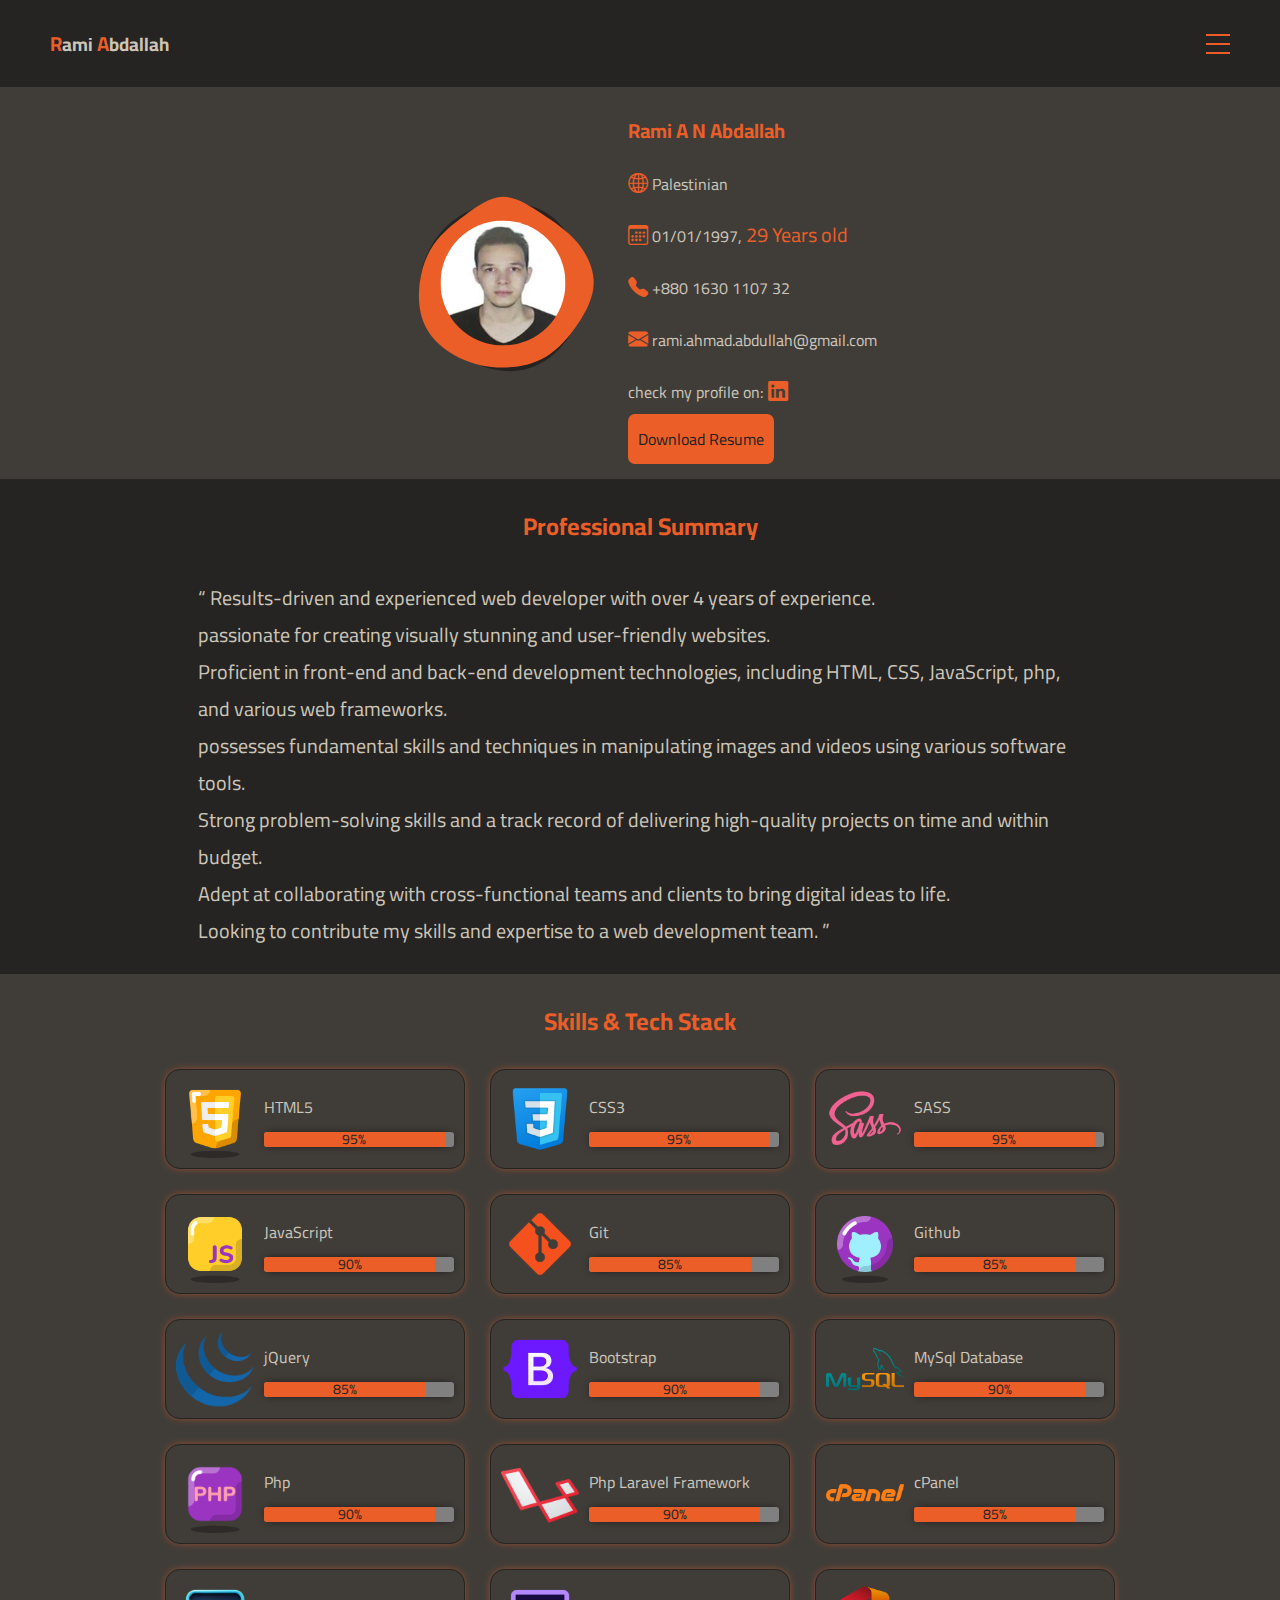
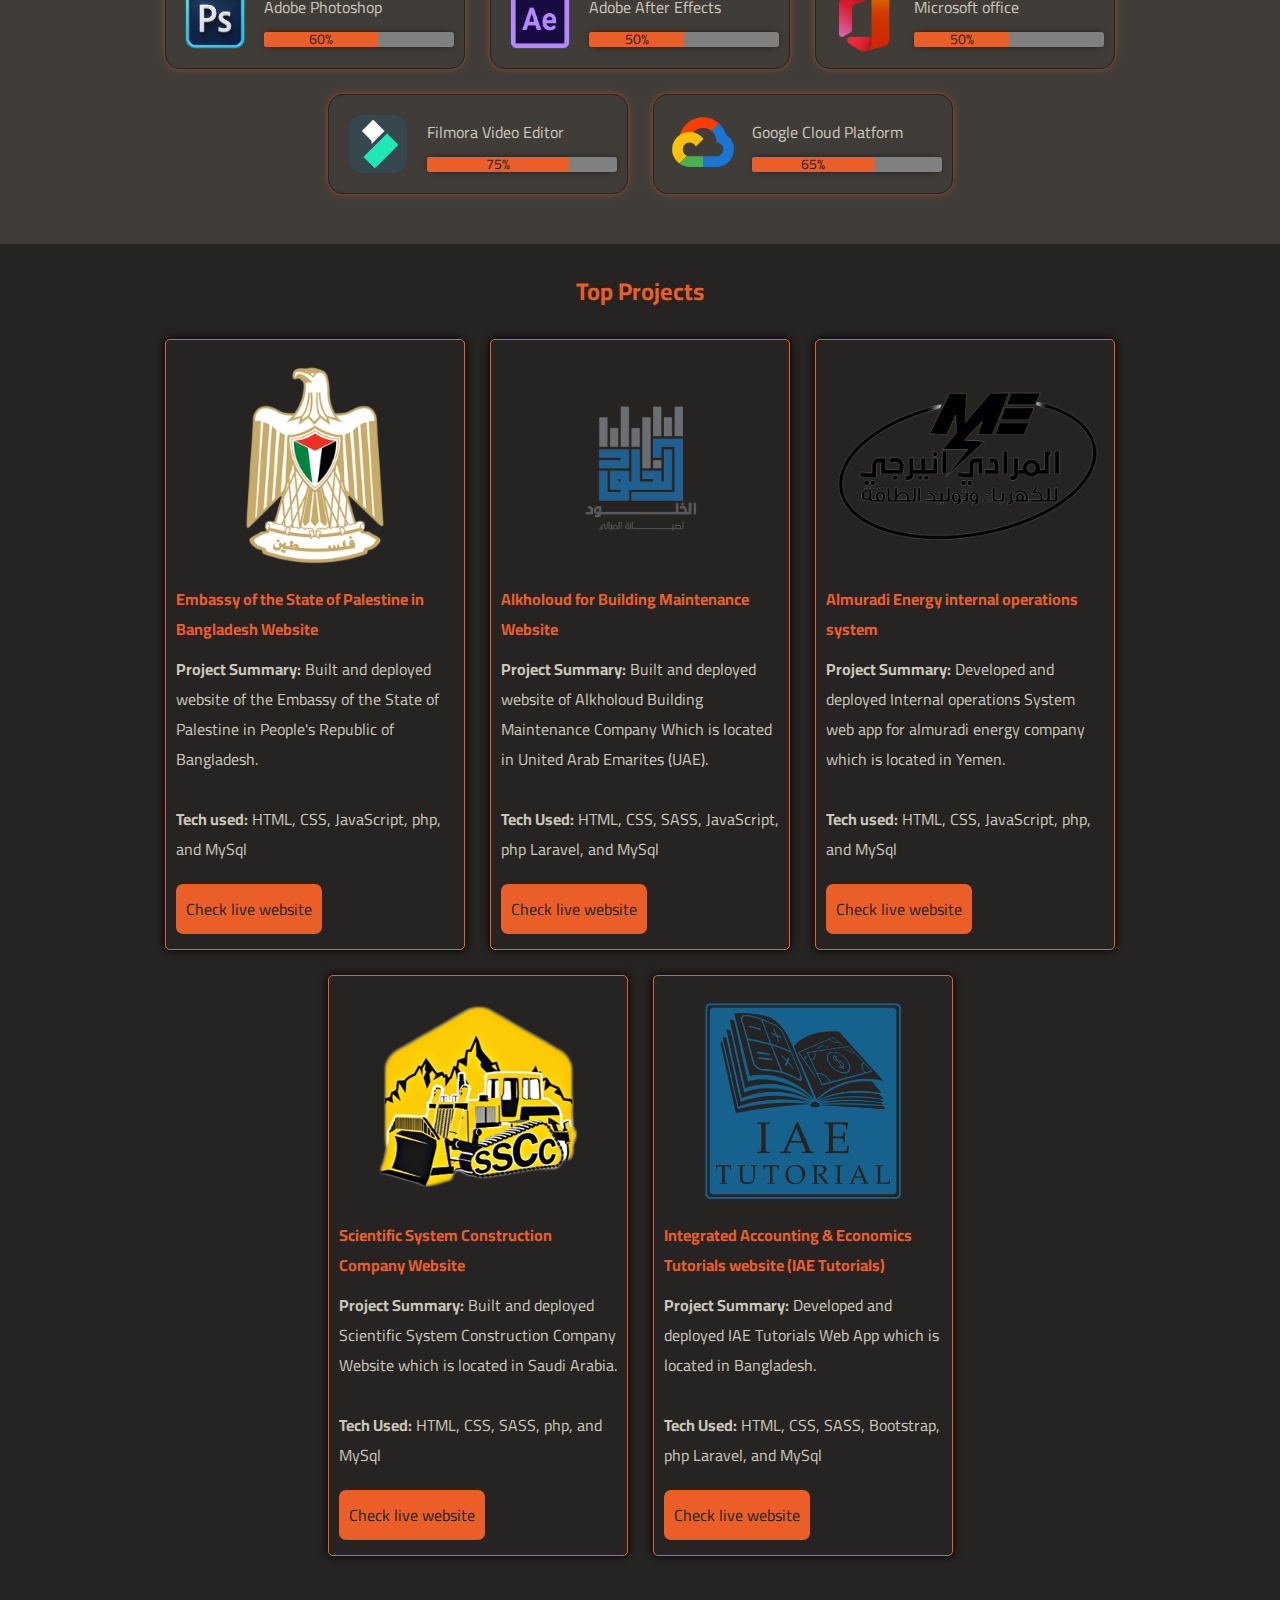
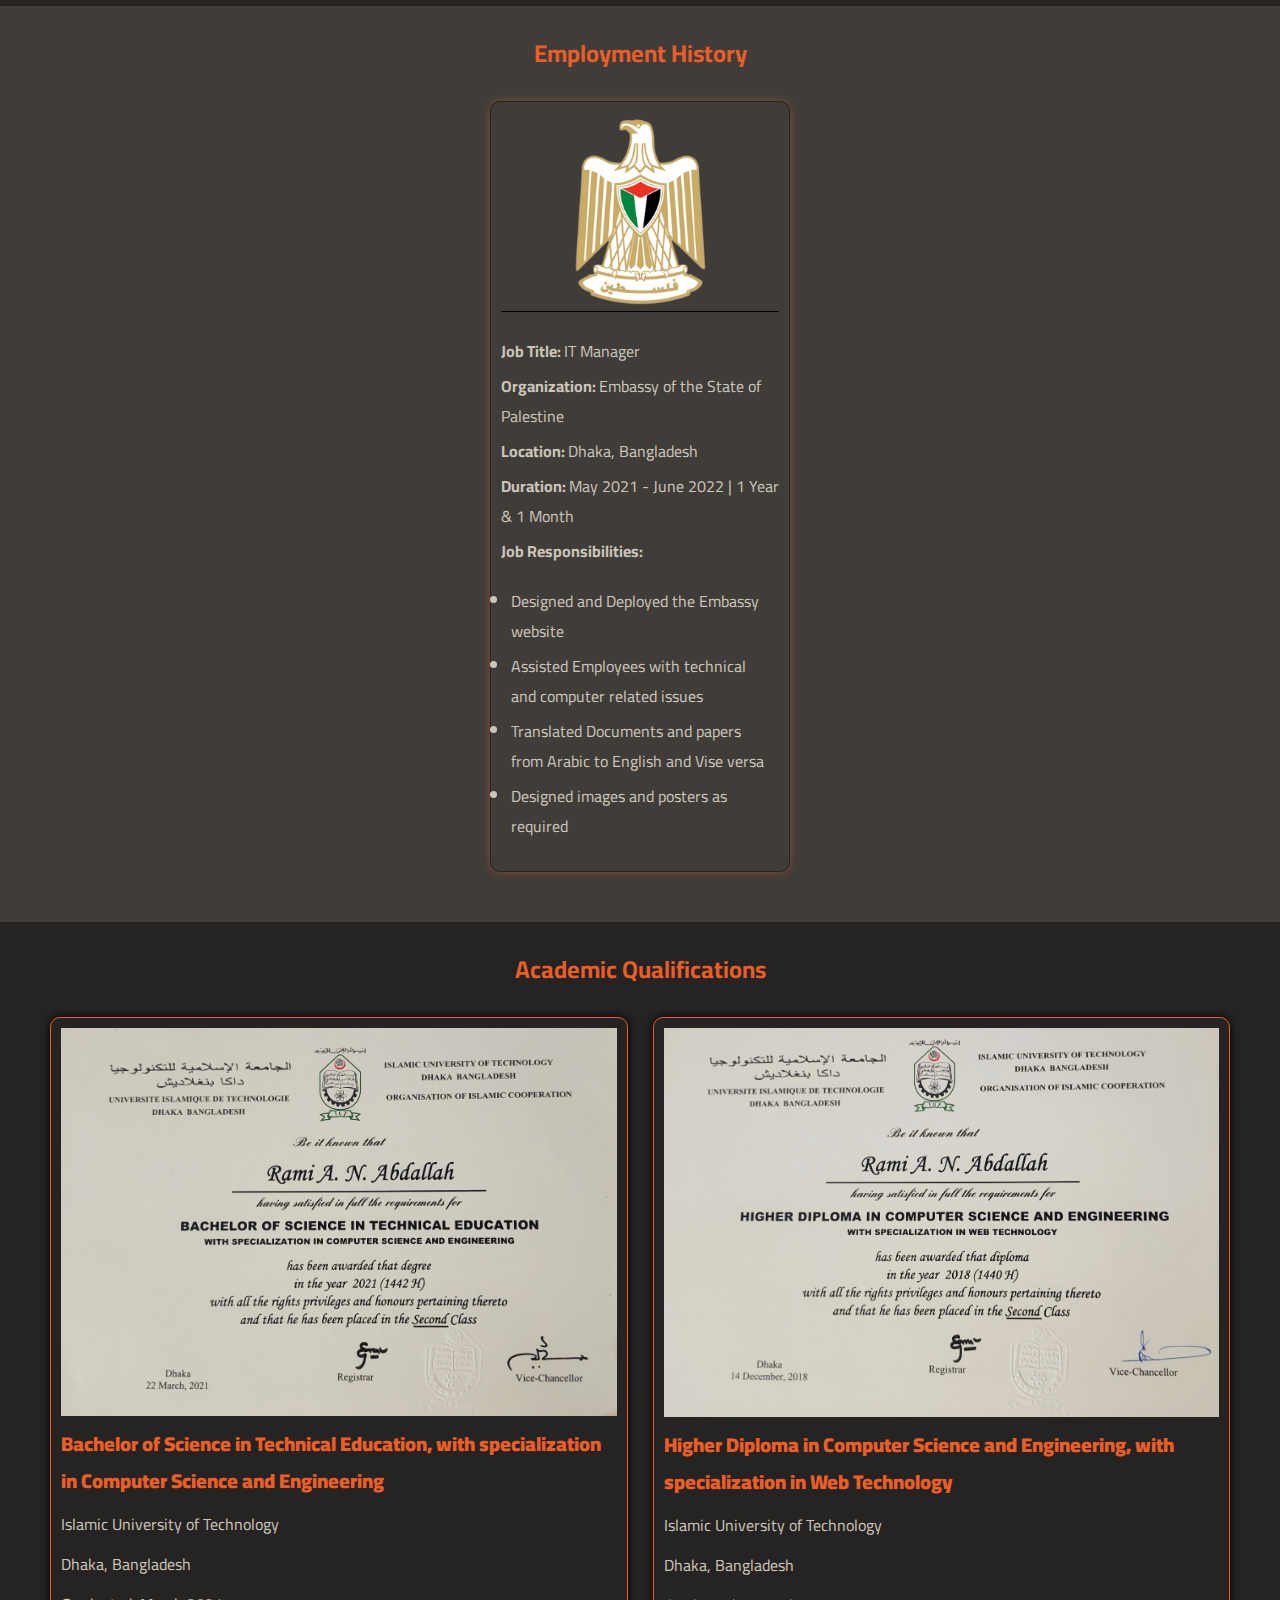
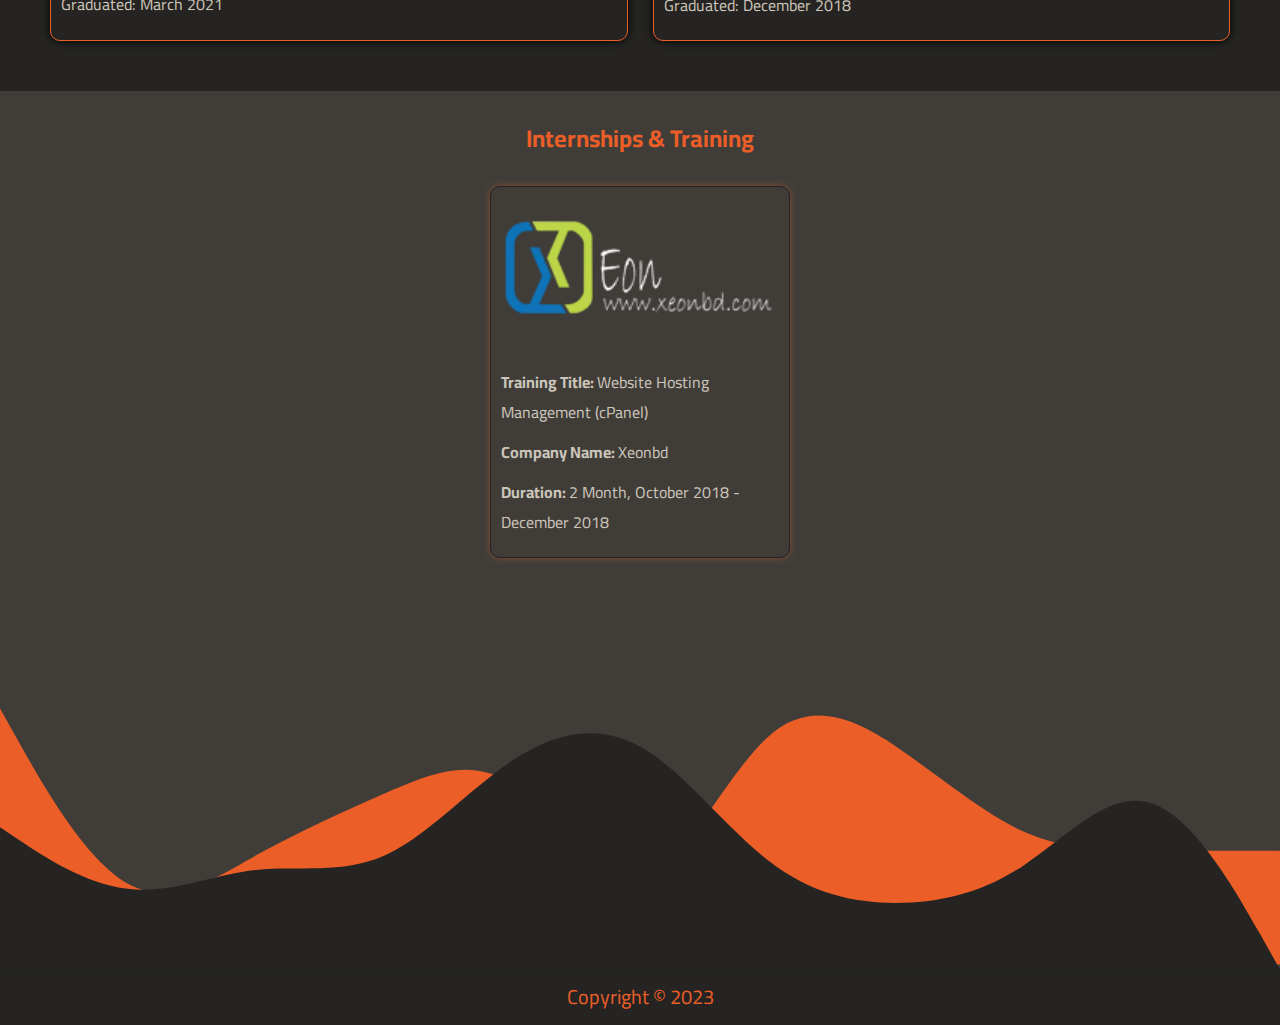
<file: index.html>
<!DOCTYPE html>
<html lang="en" dir="ltr">
  <head>
    <meta charset="UTF-8" />
    <meta name="viewport" content="width=device-width, initial-scale=1.0" />
    <title>Rami Abdallah</title>
    <link rel="stylesheet" href="./css/style.css" />

    <link rel="preconnect" href="https://fonts.googleapis.com" />
    <link rel="preconnect" href="https://fonts.gstatic.com" crossorigin />
    <link
      href="https://fonts.googleapis.com/css2?family=Cairo&display=swap"
      rel="stylesheet" />

    <!-- BOOTSTRAP ICONS -->
    <link
      rel="stylesheet"
      href="https://cdn.jsdelivr.net/npm/bootstrap-icons@1.10.5/font/bootstrap-icons.css" />
  </head>
  <body>
    <header>
      <h3>
        <span class="accent-text">R</span>ami
        <span class="accent-text">A</span>bdallah
      </h3>
      <div class="burger" id="burger">
        <div class="burger-line"></div>
        <div class="burger-line"></div>
        <div class="burger-line"></div>
      </div>

      <nav id="nav">
        <a class="nav-link" href="./index.html">Home</a>
        <a class="nav-link" href="#summary">Professional Summary</a>
        <a class="nav-link" href="#skills">Skills</a>
        <a class="nav-link" href="#projects">Projects</a>
        <a class="nav-link" href="#emp">Employment History</a>
        <a class="nav-link" href="#education">Academic Qualifications</a>
        <a class="nav-link" href="#training">Internships & Training</a>
        <a href="./ar.html" class="nav-link">العربية</a>
      </nav>
    </header>

    <main>
      <section class="profile">
        <div class="profile-avatar">
          <svg viewBox="0 0 200 200" xmlns="http://www.w3.org/2000/svg">
            <path fill="#252422" style="transform: translate(50%, 50%)">
              <animate
                attributeName="d"
                dur="10000ms"
                repeatCount="indefinite"
                values="M44.6,-68.6C57.6,-61.1,67.9,-48.4,73.7,-34.1C79.6,-19.8,81,-4,80,12.4C79,28.7,75.5,45.5,66.4,59.5C57.3,73.4,42.7,84.5,26.5,88.4C10.3,92.3,-7.4,89,-22.7,82.3C-38,75.5,-50.8,65.3,-61,53.1C-71.2,40.9,-78.7,26.6,-81.1,11.5C-83.4,-3.6,-80.6,-19.5,-73.6,-33.1C-66.7,-46.8,-55.6,-58,-42.6,-65.5C-29.7,-73,-14.8,-76.8,0.5,-77.6C15.8,-78.4,31.6,-76.1,44.6,-68.6Z;

                M44.3,-71.9C55.7,-61.6,62.2,-46.5,69.4,-31.4C76.6,-16.4,84.7,-1.6,82.8,12C80.9,25.5,69.2,37.6,57.8,49C46.3,60.5,35.2,71.1,21.2,77.7C7.3,84.3,-9.5,86.9,-23.8,82.2C-38.2,77.5,-50.1,65.7,-61.4,53C-72.7,40.4,-83.4,26.9,-85.7,12.2C-88,-2.6,-82.1,-18.7,-74.4,-33.4C-66.8,-48.2,-57.5,-61.6,-44.9,-71.4C-32.2,-81.2,-16.1,-87.3,0.2,-87.5C16.4,-87.8,32.9,-82.3,44.3,-71.9Z;

                M42.6,-68.9C55.3,-58.1,65.7,-46.4,74.2,-32.5C82.7,-18.6,89.2,-2.4,88.9,14.1C88.7,30.7,81.6,47.6,70.2,60.9C58.8,74.1,43.1,83.6,26.8,86.1C10.4,88.7,-6.5,84.2,-20.8,77.2C-35.2,70.1,-47,60.5,-56.3,49.2C-65.5,37.8,-72.2,24.6,-77.1,9.3C-82,-5.9,-85.2,-23.1,-79.3,-36.3C-73.4,-49.4,-58.4,-58.5,-43.7,-68.4C-29,-78.2,-14.5,-88.8,0.2,-89.2C14.9,-89.5,29.9,-79.6,42.6,-68.9Z;
                
                M44.6,-68.6C57.6,-61.1,67.9,-48.4,73.7,-34.1C79.6,-19.8,81,-4,80,12.4C79,28.7,75.5,45.5,66.4,59.5C57.3,73.4,42.7,84.5,26.5,88.4C10.3,92.3,-7.4,89,-22.7,82.3C-38,75.5,-50.8,65.3,-61,53.1C-71.2,40.9,-78.7,26.6,-81.1,11.5C-83.4,-3.6,-80.6,-19.5,-73.6,-33.1C-66.7,-46.8,-55.6,-58,-42.6,-65.5C-29.7,-73,-14.8,-76.8,0.5,-77.6C15.8,-78.4,31.6,-76.1,44.6,-68.6Z;"></animate>
            </path>
          </svg>

          <svg viewBox="0 0 200 200" xmlns="http://www.w3.org/2000/svg">
            <path fill="#EB5E28" style="transform: translate(50%, 50%)">
              <animate
                attributeName="d"
                dur="10000ms"
                repeatCount="indefinite"
                values="M40.3,-69.9C53.6,-62.1,66.8,-54.1,76.6,-42.5C86.3,-30.8,92.5,-15.4,92.2,-0.2C91.8,15,84.8,30,76.2,43.6C67.6,57.2,57.4,69.4,44.4,75.5C31.4,81.5,15.7,81.4,-0.3,82C-16.4,82.6,-32.7,83.8,-46.7,78.3C-60.7,72.9,-72.4,60.7,-79.2,46.5C-86,32.4,-88,16.2,-85.4,1.5C-82.8,-13.2,-75.6,-26.3,-66.8,-37.1C-58.1,-48,-47.8,-56.5,-36.4,-65.5C-25,-74.5,-12.5,-84,0.5,-84.8C13.5,-85.6,26.9,-77.8,40.3,-69.9Z;

                M37.2,-67.3C48.8,-57.6,59.4,-49,69.2,-38C78.9,-26.9,87.9,-13.5,88,0.1C88.2,13.6,79.6,27.3,70.3,39.2C61.1,51.2,51.2,61.4,39.4,71C27.6,80.7,13.8,89.7,0.5,88.8C-12.7,87.9,-25.5,77,-38.7,68.2C-52,59.4,-65.7,52.6,-72.8,41.6C-79.8,30.6,-80,15.3,-79.9,0.1C-79.8,-15.2,-79.3,-30.3,-72.8,-42.3C-66.4,-54.3,-54,-63.2,-40.8,-72C-27.7,-80.8,-13.9,-89.5,-0.6,-88.6C12.8,-87.6,25.5,-76.9,37.2,-67.3Z;

                M36,-56.3C50.2,-54,68,-51.8,78.7,-42.4C89.5,-33,93.4,-16.5,91.6,-1C89.9,14.5,82.7,29,72.8,40C63,51.1,50.6,58.6,38,67.7C25.5,76.7,12.7,87.4,-0.1,87.5C-12.9,87.6,-25.8,77.3,-36.1,66.9C-46.4,56.5,-54.2,46.2,-60,35C-65.9,23.8,-69.8,11.9,-70.6,-0.4C-71.4,-12.8,-69,-25.6,-63.7,-37.8C-58.4,-50,-50.3,-61.5,-39.2,-65.6C-28.1,-69.7,-14,-66.4,-1.6,-63.6C10.8,-60.8,21.7,-58.6,36,-56.3Z;

                M39.4,-66.4C52.7,-60.6,66.3,-53.3,72.2,-42C78.2,-30.7,76.5,-15.4,75.1,-0.8C73.7,13.8,72.6,27.5,67.9,41C63.3,54.5,54.9,67.6,43,73.7C31.1,79.9,15.5,79,1.8,75.9C-12,72.9,-24,67.6,-37.5,62.3C-51,57.1,-66,52,-70.9,41.6C-75.8,31.2,-70.5,15.6,-66.7,2.2C-62.9,-11.2,-60.5,-22.4,-54.9,-31.5C-49.3,-40.6,-40.4,-47.5,-30.7,-55.4C-21,-63.3,-10.5,-72.2,1.3,-74.4C13,-76.6,26.1,-72.2,39.4,-66.4Z;
              
                M40.3,-69.9C53.6,-62.1,66.8,-54.1,76.6,-42.5C86.3,-30.8,92.5,-15.4,92.2,-0.2C91.8,15,84.8,30,76.2,43.6C67.6,57.2,57.4,69.4,44.4,75.5C31.4,81.5,15.7,81.4,-0.3,82C-16.4,82.6,-32.7,83.8,-46.7,78.3C-60.7,72.9,-72.4,60.7,-79.2,46.5C-86,32.4,-88,16.2,-85.4,1.5C-82.8,-13.2,-75.6,-26.3,-66.8,-37.1C-58.1,-48,-47.8,-56.5,-36.4,-65.5C-25,-74.5,-12.5,-84,0.5,-84.8C13.5,-85.6,26.9,-77.8,40.3,-69.9Z;
              "></animate>
            </path>
          </svg>

          <img src="./img/2355851049y0t1w.jpg" alt="avatar" />
        </div>

        <div class="profile-contact">
          <div class="name">
            <h3 class="accent-text">Rami A N Abdallah</h3>
          </div>

          <div class="nationality">
            <span class="accent-text"><i class="bi bi-globe2"></i></span>
            Palestinian
          </div>

          <div class="dob">
            <span class="accent-text"><i class="bi bi-calendar3"></i></span>
            01/01/1997, <span class="accent-text" id="age"></span>
          </div>
          <div class="phone">
            <span class="accent-text"
              ><i class="bi bi-telephone-fill"></i
            ></span>
            +880 1630 1107 32
          </div>

          <div class="email">
            <span class="accent-text">
              <i class="bi bi-envelope-fill"></i>
            </span>
            rami.ahmad.abdullah@gmail.com
          </div>

          <div class="social">
            check my profile on:
            <span class="accent-text">
              <a
                href="https://www.linkedin.com/in/rami-abdallah-287700211/"
                target="_blank"
                ><i class="bi bi-linkedin"></i
              ></a>
            </span>
          </div>
          <div class="resume">
            <a href="pdf-en-cv-09-2023.pdf" data="Download Resume" download
              >Download Resume</a
            >
          </div>
        </div>
      </section>

      <section class="summary" id="summary">
        <h2 class="accent-text">Professional Summary</h2>
        <p>
          <q>
            Results-driven and experienced web developer with over 4 years of
            experience.<br />passionate for creating visually stunning and
            user-friendly websites. <br />Proficient in front-end and back-end
            development technologies, including HTML, CSS, JavaScript, php, and
            various web frameworks.<br />possesses fundamental skills and
            techniques in manipulating images and videos using various software
            tools. <br />
            Strong problem-solving skills and a track record of delivering
            high-quality projects on time and within budget. <br />Adept at
            collaborating with cross-functional teams and clients to bring
            digital ideas to life. <br />Looking to contribute my skills and
            expertise to a web development team.
          </q>
        </p>
      </section>

      <section class="skills" id="skills">
        <h2 class="accent-text">Skills & Tech Stack</h2>
        <div class="stack">
          <div class="tech">
            <img src="./img/icons8-html-256.png" alt="html" />
            <div class="info">
              <div class="techname">HTML5</div>
              <div class="progress-bar">
                <div class="progress" style="width: 95%">95%</div>
              </div>
            </div>
          </div>

          <div class="tech">
            <img src="./img/icons8-css-240.png" alt="css" />
            <div class="info">
              <div class="techname">CSS3</div>
              <div class="progress-bar">
                <div class="progress" style="width: 95%">95%</div>
              </div>
            </div>
          </div>

          <div class="tech">
            <img src="./img/icons8-sass-240.png" alt="sass" />
            <div class="info">
              <div class="techname">SASS</div>
              <div class="progress-bar">
                <div class="progress" style="width: 95%">95%</div>
              </div>
            </div>
          </div>

          <div class="tech">
            <img src="./img/icons8-javascript-256.png" alt="js" />
            <div class="info">
              <div class="techname">JavaScript</div>
              <div class="progress-bar">
                <div class="progress" style="width: 90%">90%</div>
              </div>
            </div>
          </div>

          <div class="tech">
            <img src="./img/icons8-git-480.png" alt="git" />
            <div class="info">
              <div class="techname">Git</div>
              <div class="progress-bar">
                <div class="progress" style="width: 85%">85%</div>
              </div>
            </div>
          </div>

          <div class="tech">
            <img src="./img/icons8-github-512.png" alt="github" />
            <div class="info">
              <div class="techname">Github</div>
              <div class="progress-bar">
                <div class="progress" style="width: 85%">85%</div>
              </div>
            </div>
          </div>

          <div class="tech">
            <img
              src="./img/icons8-jquery-is-a-javascript-library-designed-to-simplify-html-96.png"
              alt="jquery" />
            <div class="info">
              <div class="techname">jQuery</div>
              <div class="progress-bar">
                <div class="progress" style="width: 85%">85%</div>
              </div>
            </div>
          </div>

          <div class="tech">
            <img src="./img/icons8-bootstrap-480.png" alt="bootstrap" />
            <div class="info">
              <div class="techname">Bootstrap</div>
              <div class="progress-bar">
                <div class="progress" style="width: 90%">90%</div>
              </div>
            </div>
          </div>

          <div class="tech">
            <img src="./img/icons8-mysql-240.png" alt="MySql" />
            <div class="info">
              <div class="techname">MySql Database</div>
              <div class="progress-bar">
                <div class="progress" style="width: 90%">90%</div>
              </div>
            </div>
          </div>

          <div class="tech">
            <img src="./img//icons8-php-100.png" alt="Php" />
            <div class="info">
              <div class="techname">Php</div>
              <div class="progress-bar">
                <div class="progress" style="width: 90%">90%</div>
              </div>
            </div>
          </div>

          <div class="tech">
            <img src="./img/icons8-laravel-100.png" alt="Laravel" />
            <div class="info">
              <div class="techname">Php Laravel Framework</div>
              <div class="progress-bar">
                <div class="progress" style="width: 90%">90%</div>
              </div>
            </div>
          </div>

          <div class="tech">
            <img src="./img/icons8-cpanel-512.png" alt="cpanel" />
            <div class="info">
              <div class="techname">cPanel</div>
              <div class="progress-bar">
                <div class="progress" style="width: 85%">85%</div>
              </div>
            </div>
          </div>

          <div class="tech">
            <img src="./img/icons8-photoshop-375.png" alt="Photoshop" />
            <div class="info">
              <div class="techname">Adobe Photoshop</div>
              <div class="progress-bar">
                <div class="progress" style="width: 60%">60%</div>
              </div>
            </div>
          </div>

          <div class="tech">
            <img
              src="./img/icons8-adobe-after-effects-480.png"
              alt="After Effects" />
            <div class="info">
              <div class="techname">Adobe After Effects</div>
              <div class="progress-bar">
                <div class="progress" style="width: 50%">50%</div>
              </div>
            </div>
          </div>

          <div class="tech">
            <img src="./img/icons8-microsoft-office-240.png" alt="office" />
            <div class="info">
              <div class="techname">Microsoft office</div>
              <div class="progress-bar">
                <div class="progress" style="width: 50%">50%</div>
              </div>
            </div>
          </div>

          <div class="tech">
            <img src="./img/icons8-filmora-480.png" alt="filmora" />
            <div class="info">
              <div class="techname">Filmora Video Editor</div>
              <div class="progress-bar">
                <div class="progress" style="width: 75%">75%</div>
              </div>
            </div>
          </div>

          <div class="tech">
            <img src="./img/icons8-google-cloud-480.png" alt="gcp" />
            <div class="info">
              <div class="techname">Google Cloud Platform</div>
              <div class="progress-bar">
                <div class="progress" style="width: 65%">65%</div>
              </div>
            </div>
          </div>
        </div>
      </section>

      <section id="projects">
        <h2 class="accent-text">Top Projects</h2>
        <div class="projects">
          <div class="single-project">
            <img src="./img/palestine-logo.png" alt="palestine" />
            <h3 class="accent-text">
              Embassy of the State of Palestine in Bangladesh Website
            </h3>

            <p>
              <b>Project Summary:</b> Built and deployed website of the Embassy
              of the State of Palestine in People's Republic of Bangladesh.
              <br />
              <br />
              <b>Tech used:</b> HTML, CSS, JavaScript, php, and MySql
            </p>

            <a
              href="https://palestinemissionbd.com/"
              data="Check live website"
              target="_blank">
              Check live website
            </a>
          </div>

          <div class="single-project">
            <img src="./img/ar_logo-removebg-preview.png" alt="alkholoud" />
            <h3 class="accent-text">
              Alkholoud for Building Maintenance Website
            </h3>

            <p>
              <b>Project Summary:</b> Built and deployed website of Alkholoud
              Building Maintenance Company Which is located in United Arab
              Emarites (UAE). <br />
              <br />
              <b>Tech Used:</b> HTML, CSS, SASS, JavaScript, php Laravel, and
              MySql
            </p>

            <a
              href="https://alkholoudbm.com/"
              data="Check live website"
              target="_blank">
              Check live website
            </a>
          </div>

          <div class="single-project">
            <img src="./img/melogo-removebg-preview.png" alt="almuradi" />
            <h3 class="accent-text">
              Almuradi Energy internal operations system
            </h3>

            <p>
              <b>Project Summary:</b> Developed and deployed Internal operations
              System web app for almuradi energy company which is located in
              Yemen. <br />
              <br />
              <b>Tech used:</b> HTML, CSS, JavaScript, php, and MySql
            </p>

            <a
              href="https://almuradienergy.com/"
              data="Check live website"
              target="_blank">
              Check live website
            </a>
          </div>

          <div class="single-project">
            <img src="./img/sscc-sa-logo.png" alt="sscc" />
            <h3 class="accent-text">
              Scientific System Construction Company Website
            </h3>

            <p>
              <b>Project Summary:</b> Built and deployed Scientific System
              Construction Company Website which is located in Saudi Arabia.
              <br />
              <br />
              <b>Tech Used:</b> HTML, CSS, SASS, php, and MySql
            </p>

            <a
              href="https://sscc-sa.com/"
              data="Check live website"
              target="_blank">
              Check live website
            </a>
          </div>

          <div class="single-project">
            <img src="./img/square-logo.png" alt="iae" />
            <h3 class="accent-text">
              Integrated Accounting & Economics Tutorials website (IAE
              Tutorials)
            </h3>

            <p>
              <b>Project Summary:</b> Developed and deployed IAE Tutorials Web
              App which is located in Bangladesh. <br />
              <br />
              <b>Tech Used:</b> HTML, CSS, SASS, Bootstrap, php Laravel, and
              MySql
            </p>

            <a
              href="https://iaetutorials.com/"
              data="Check live website"
              target="_blank">
              Check live website
            </a>
          </div>
        </div>
      </section>

      <section id="emp" class="emp">
        <h2>Employment History</h2>
        <div class="emps">
          <div class="single-emp">
            <img src="./img/palestine-logo.png" alt="palestine" />
            <p><b>Job Title: </b> IT Manager</p>
            <p><b>Organization: </b>Embassy of the State of Palestine</p>
            <p><b>Location: </b>Dhaka, Bangladesh</p>
            <p><b>Duration: </b>May 2021 - June 2022 | 1 Year & 1 Month</p>
            <p><b>Job Responsibilities: </b></p>
            <ul>
              <li>Designed and Deployed the Embassy website</li>
              <li>
                Assisted Employees with technical and computer related issues
              </li>
              <li>
                Translated Documents and papers from Arabic to English and Vise
                versa
              </li>
              <li>Designed images and posters as required</li>
            </ul>
          </div>
        </div>
      </section>

      <section id="education" class="education">
        <h2>Academic Qualifications</h2>

        <div class="qualifications">
          <div class="single">
            <img src="./img/IMG_20230914_110039.jpg" alt="bsc" />
            <h3 class="accent-text">
              <b
                >Bachelor of Science in Technical Education, with specialization
                in Computer Science and Engineering</b
              >
            </h3>
            <p>Islamic University of Technology</p>
            <p>Dhaka, Bangladesh</p>
            <p>Graduated: March 2021</p>
          </div>

          <div class="single">
            <img src="./img/IMG_20230914_110617.jpg" alt="diploma" />
            <h3 class="accent-text">
              <b>
                Higher Diploma in Computer Science and Engineering, with
                specialization in Web Technology</b
              >
            </h3>
            <p>Islamic University of Technology</p>
            <p>Dhaka, Bangladesh</p>
            <p>Graduated: December 2018</p>
          </div>
        </div>
      </section>

      <section id="training" class="training">
        <h2>Internships & Training</h2>

        <div class="items">
          <div class="single">
            <img src="./img/xeonbd-logo-light.png.webp" alt="xeon" />
            <p><b>Training Title: </b>Website Hosting Management (cPanel)</p>
            <p><b>Company Name: </b>Xeonbd</p>
            <p><b>Duration: </b> 2 Month, October 2018 - December 2018</p>
          </div>
        </div>

        <svg
          xmlns="http://www.w3.org/2000/svg"
          viewBox="0 0 1440 320"
          style="bottom: 3px">
          <path
            fill="#eb5e28"
            fill-opacity="1"
            d="M0,32L24,74.7C48,117,96,203,144,229.3C192,256,240,224,288,197.3C336,171,384,149,432,128C480,107,528,85,576,117.3C624,149,672,235,720,224C768,213,816,107,864,64C912,21,960,43,1008,74.7C1056,107,1104,149,1152,170.7C1200,192,1248,192,1296,192C1344,192,1392,192,1416,192L1440,192L1440,320L1416,320C1392,320,1344,320,1296,320C1248,320,1200,320,1152,320C1104,320,1056,320,1008,320C960,320,912,320,864,320C816,320,768,320,720,320C672,320,624,320,576,320C528,320,480,320,432,320C384,320,336,320,288,320C240,320,192,320,144,320C96,320,48,320,24,320L0,320Z"></path>
        </svg>

        <svg
          xmlns="http://www.w3.org/2000/svg"
          viewBox="0 0 1440 320"
          style="bottom: -2px">
          <path
            fill="#252422"
            fill-opacity="1"
            d="M0,160L24,176C48,192,96,224,144,229.3C192,235,240,213,288,208C336,203,384,213,432,192C480,171,528,117,576,85.3C624,53,672,43,720,69.3C768,96,816,160,864,197.3C912,235,960,245,1008,245.3C1056,245,1104,235,1152,202.7C1200,171,1248,117,1296,133.3C1344,149,1392,235,1416,277.3L1440,320L1440,320L1416,320C1392,320,1344,320,1296,320C1248,320,1200,320,1152,320C1104,320,1056,320,1008,320C960,320,912,320,864,320C816,320,768,320,720,320C672,320,624,320,576,320C528,320,480,320,432,320C384,320,336,320,288,320C240,320,192,320,144,320C96,320,48,320,24,320L0,320Z"></path>
        </svg>
      </section>
    </main>

    <footer>
      <p class="accent-text">Copyright &COPY; 2023</p>
    </footer>

    <a href="#" id="goup" class="goup"
      ><i class="bi bi-arrow-up-circle-fill"></i
    ></a>

    <script src="./js/app.js"></script>
  </body>
</html>
</file>
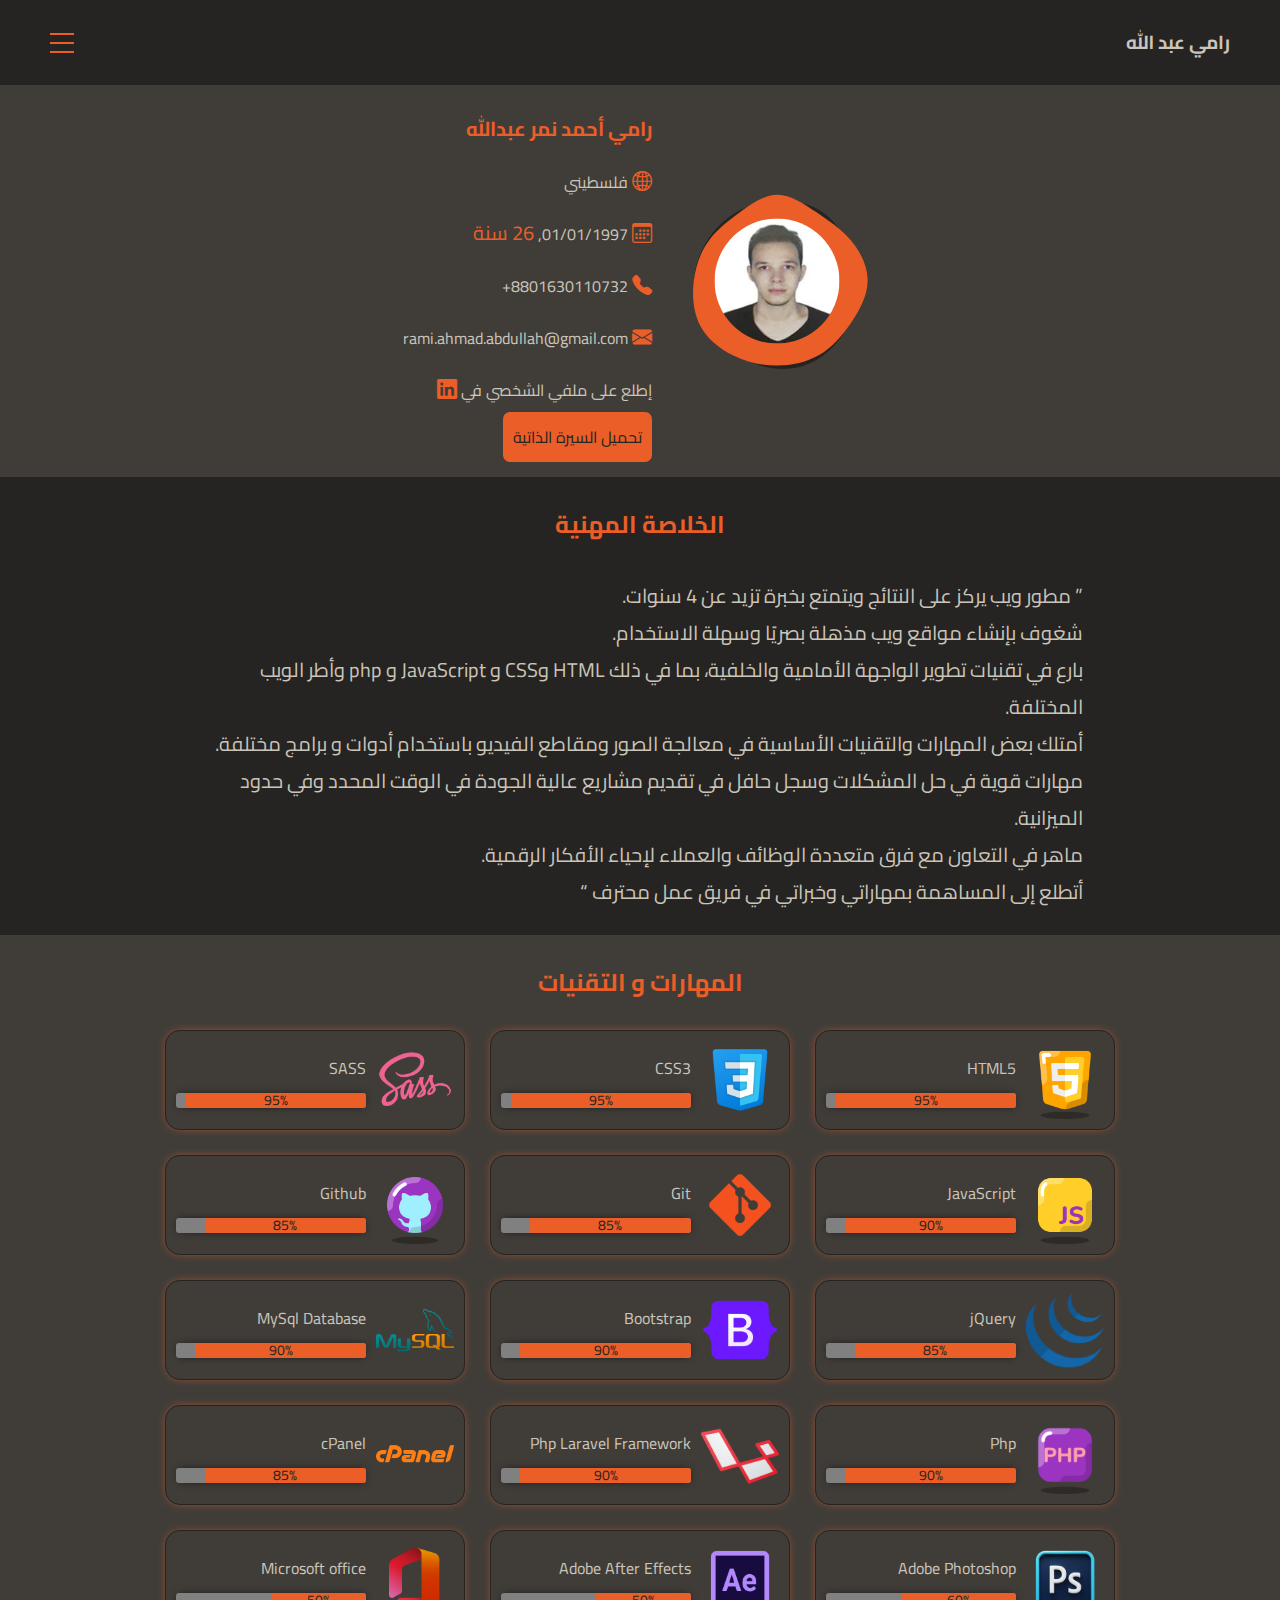
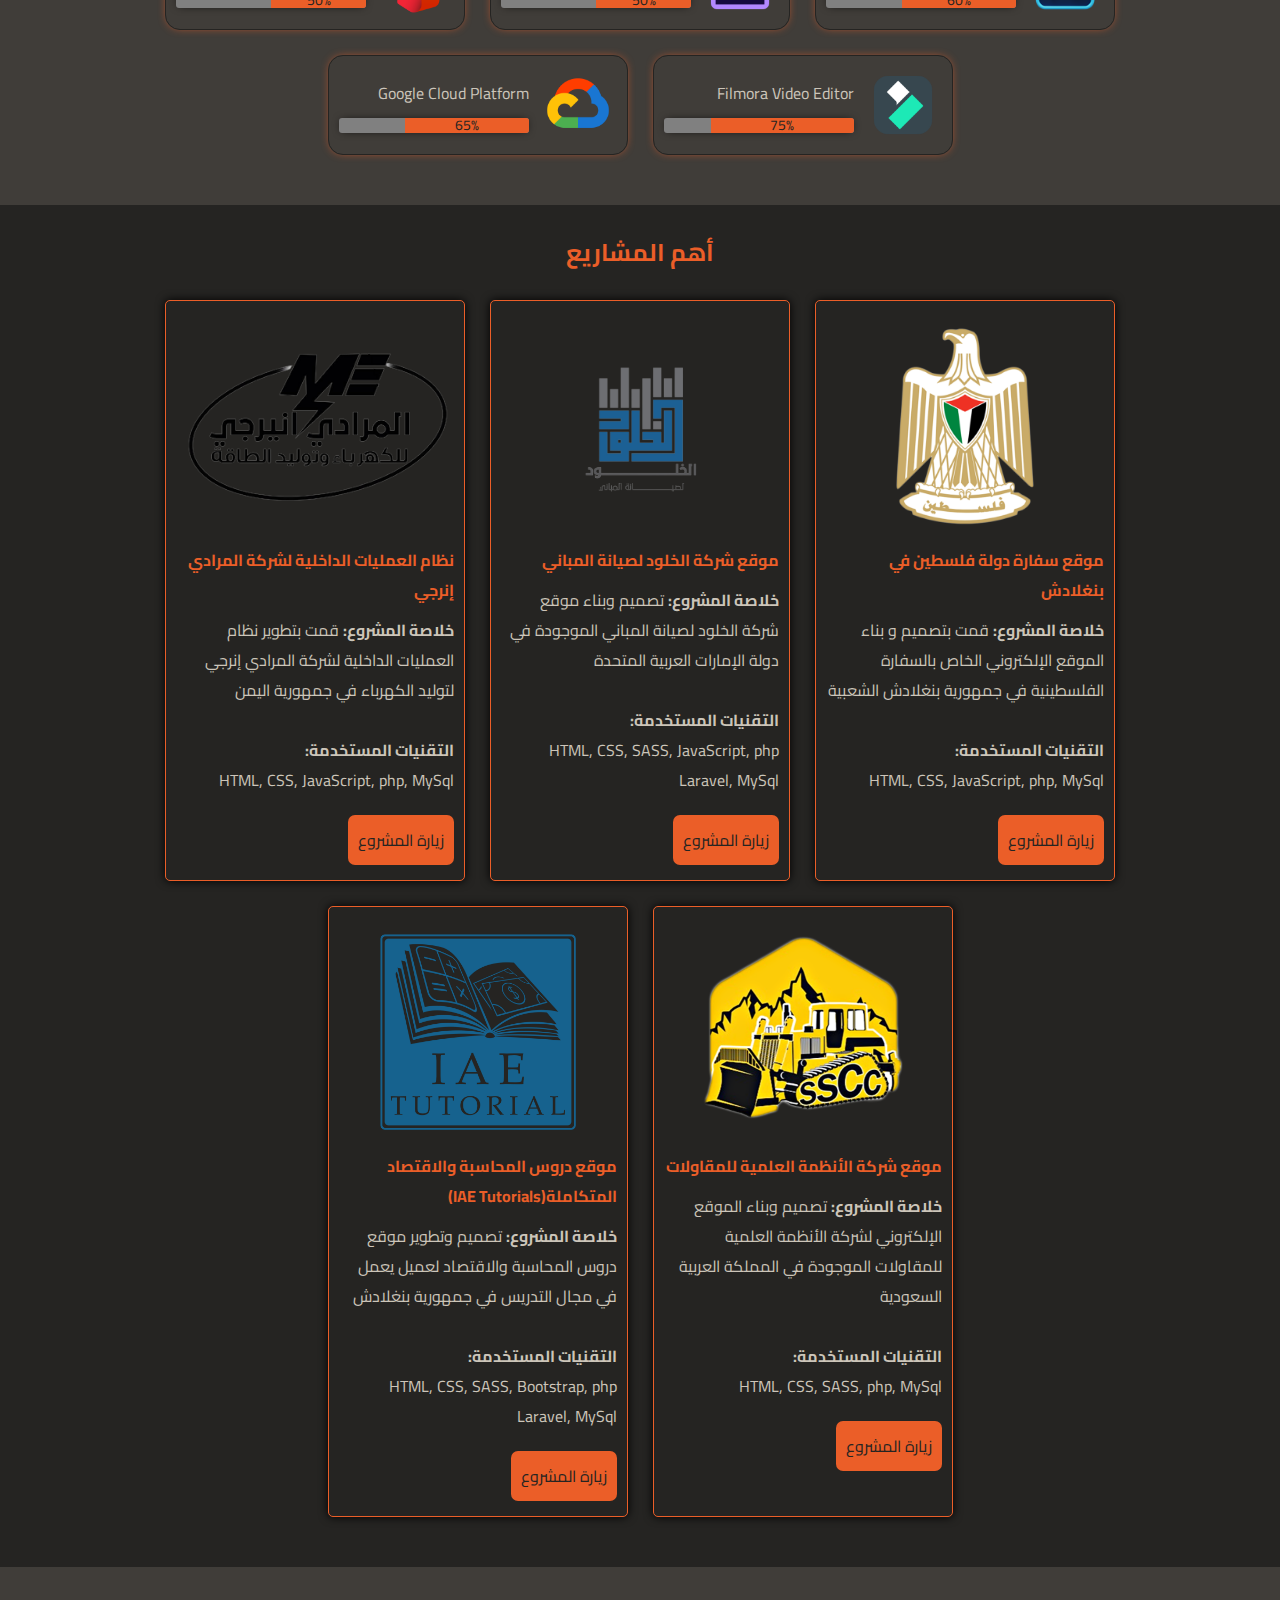
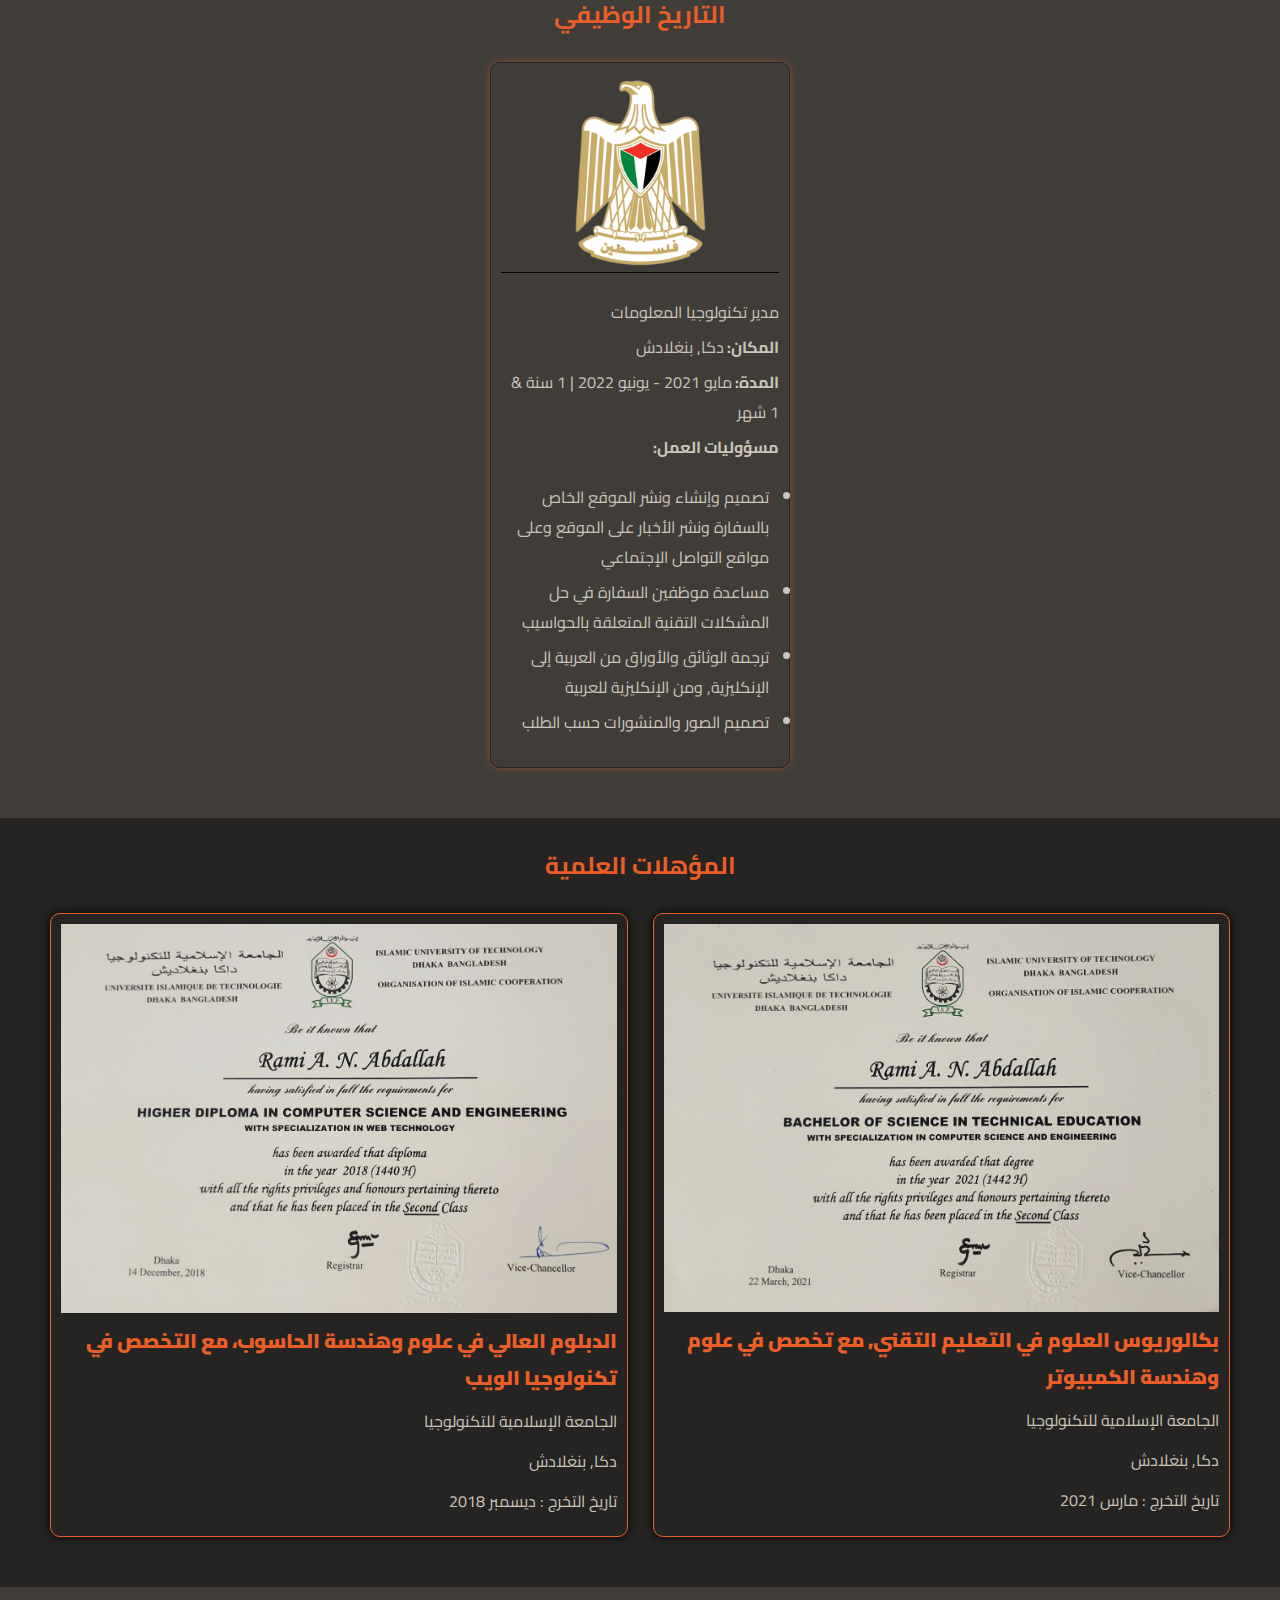
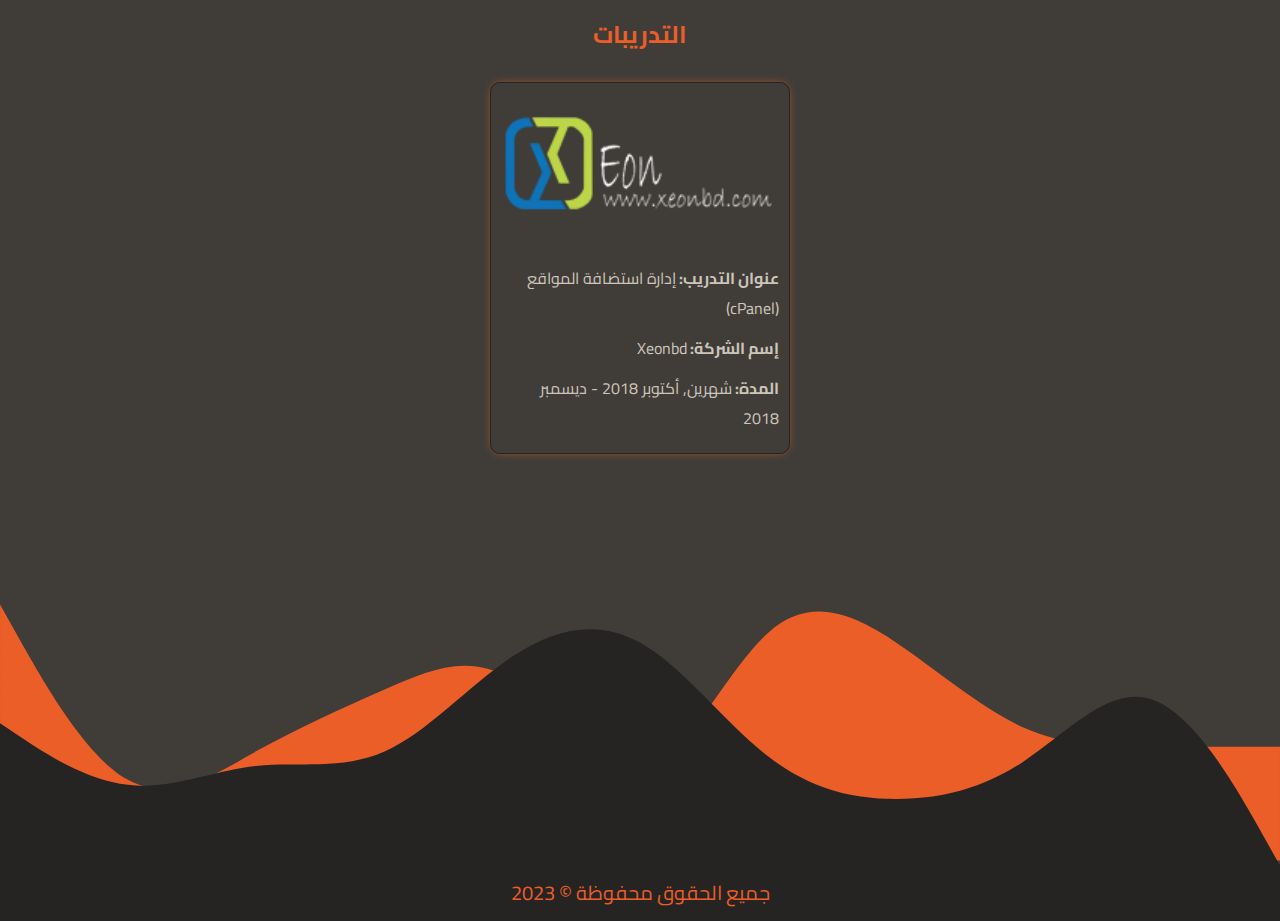
<file: ar.html>
<!DOCTYPE html>
<html lang="ar" dir="rtl">
  <head>
    <meta charset="UTF-8" />
    <meta name="viewport" content="width=device-width, initial-scale=1.0" />
    <title>رامي عبد الله</title>
    <link rel="stylesheet" href="./css/style.css" />

    <link rel="preconnect" href="https://fonts.googleapis.com" />
    <link rel="preconnect" href="https://fonts.gstatic.com" crossorigin />
    <link
      href="https://fonts.googleapis.com/css2?family=Cairo&display=swap"
      rel="stylesheet" />

    <!-- BOOTSTRAP ICONS -->
    <link
      rel="stylesheet"
      href="https://cdn.jsdelivr.net/npm/bootstrap-icons@1.10.5/font/bootstrap-icons.css" />
  </head>

  <body>
    <header>
      <h3>رامي عبد الله</h3>
      <div class="burger" id="burger">
        <div class="burger-line"></div>
        <div class="burger-line"></div>
        <div class="burger-line"></div>
      </div>

      <nav id="nav">
        <a class="nav-link" href="./index.html">الرئيسية</a>
        <a class="nav-link" href="#summary">الخلاصة المهنية</a>
        <a class="nav-link" href="#skills">المهارات</a>
        <a class="nav-link" href="#projects">المشاريع</a>
        <a class="nav-link" href="#emp">التاريخ الوظيفي</a>
        <a class="nav-link" href="#education">المؤهلات العلمية</a>
        <a class="nav-link" href="#training">التدريبات</a>
        <a href="./index.html" class="nav-link">English</a>
      </nav>
    </header>

    <main>
      <section class="profile">
        <div class="profile-avatar">
          <svg viewBox="0 0 200 200" xmlns="http://www.w3.org/2000/svg">
            <path fill="#252422" style="transform: translate(50%, 50%)">
              <animate
                attributeName="d"
                dur="10000ms"
                repeatCount="indefinite"
                values="M44.6,-68.6C57.6,-61.1,67.9,-48.4,73.7,-34.1C79.6,-19.8,81,-4,80,12.4C79,28.7,75.5,45.5,66.4,59.5C57.3,73.4,42.7,84.5,26.5,88.4C10.3,92.3,-7.4,89,-22.7,82.3C-38,75.5,-50.8,65.3,-61,53.1C-71.2,40.9,-78.7,26.6,-81.1,11.5C-83.4,-3.6,-80.6,-19.5,-73.6,-33.1C-66.7,-46.8,-55.6,-58,-42.6,-65.5C-29.7,-73,-14.8,-76.8,0.5,-77.6C15.8,-78.4,31.6,-76.1,44.6,-68.6Z;

                M44.3,-71.9C55.7,-61.6,62.2,-46.5,69.4,-31.4C76.6,-16.4,84.7,-1.6,82.8,12C80.9,25.5,69.2,37.6,57.8,49C46.3,60.5,35.2,71.1,21.2,77.7C7.3,84.3,-9.5,86.9,-23.8,82.2C-38.2,77.5,-50.1,65.7,-61.4,53C-72.7,40.4,-83.4,26.9,-85.7,12.2C-88,-2.6,-82.1,-18.7,-74.4,-33.4C-66.8,-48.2,-57.5,-61.6,-44.9,-71.4C-32.2,-81.2,-16.1,-87.3,0.2,-87.5C16.4,-87.8,32.9,-82.3,44.3,-71.9Z;

                M42.6,-68.9C55.3,-58.1,65.7,-46.4,74.2,-32.5C82.7,-18.6,89.2,-2.4,88.9,14.1C88.7,30.7,81.6,47.6,70.2,60.9C58.8,74.1,43.1,83.6,26.8,86.1C10.4,88.7,-6.5,84.2,-20.8,77.2C-35.2,70.1,-47,60.5,-56.3,49.2C-65.5,37.8,-72.2,24.6,-77.1,9.3C-82,-5.9,-85.2,-23.1,-79.3,-36.3C-73.4,-49.4,-58.4,-58.5,-43.7,-68.4C-29,-78.2,-14.5,-88.8,0.2,-89.2C14.9,-89.5,29.9,-79.6,42.6,-68.9Z;
                
                M44.6,-68.6C57.6,-61.1,67.9,-48.4,73.7,-34.1C79.6,-19.8,81,-4,80,12.4C79,28.7,75.5,45.5,66.4,59.5C57.3,73.4,42.7,84.5,26.5,88.4C10.3,92.3,-7.4,89,-22.7,82.3C-38,75.5,-50.8,65.3,-61,53.1C-71.2,40.9,-78.7,26.6,-81.1,11.5C-83.4,-3.6,-80.6,-19.5,-73.6,-33.1C-66.7,-46.8,-55.6,-58,-42.6,-65.5C-29.7,-73,-14.8,-76.8,0.5,-77.6C15.8,-78.4,31.6,-76.1,44.6,-68.6Z;"></animate>
            </path>
          </svg>

          <svg viewBox="0 0 200 200" xmlns="http://www.w3.org/2000/svg">
            <path fill="#EB5E28" style="transform: translate(50%, 50%)">
              <animate
                attributeName="d"
                dur="10000ms"
                repeatCount="indefinite"
                values="M40.3,-69.9C53.6,-62.1,66.8,-54.1,76.6,-42.5C86.3,-30.8,92.5,-15.4,92.2,-0.2C91.8,15,84.8,30,76.2,43.6C67.6,57.2,57.4,69.4,44.4,75.5C31.4,81.5,15.7,81.4,-0.3,82C-16.4,82.6,-32.7,83.8,-46.7,78.3C-60.7,72.9,-72.4,60.7,-79.2,46.5C-86,32.4,-88,16.2,-85.4,1.5C-82.8,-13.2,-75.6,-26.3,-66.8,-37.1C-58.1,-48,-47.8,-56.5,-36.4,-65.5C-25,-74.5,-12.5,-84,0.5,-84.8C13.5,-85.6,26.9,-77.8,40.3,-69.9Z;

                M37.2,-67.3C48.8,-57.6,59.4,-49,69.2,-38C78.9,-26.9,87.9,-13.5,88,0.1C88.2,13.6,79.6,27.3,70.3,39.2C61.1,51.2,51.2,61.4,39.4,71C27.6,80.7,13.8,89.7,0.5,88.8C-12.7,87.9,-25.5,77,-38.7,68.2C-52,59.4,-65.7,52.6,-72.8,41.6C-79.8,30.6,-80,15.3,-79.9,0.1C-79.8,-15.2,-79.3,-30.3,-72.8,-42.3C-66.4,-54.3,-54,-63.2,-40.8,-72C-27.7,-80.8,-13.9,-89.5,-0.6,-88.6C12.8,-87.6,25.5,-76.9,37.2,-67.3Z;

                M36,-56.3C50.2,-54,68,-51.8,78.7,-42.4C89.5,-33,93.4,-16.5,91.6,-1C89.9,14.5,82.7,29,72.8,40C63,51.1,50.6,58.6,38,67.7C25.5,76.7,12.7,87.4,-0.1,87.5C-12.9,87.6,-25.8,77.3,-36.1,66.9C-46.4,56.5,-54.2,46.2,-60,35C-65.9,23.8,-69.8,11.9,-70.6,-0.4C-71.4,-12.8,-69,-25.6,-63.7,-37.8C-58.4,-50,-50.3,-61.5,-39.2,-65.6C-28.1,-69.7,-14,-66.4,-1.6,-63.6C10.8,-60.8,21.7,-58.6,36,-56.3Z;

                M39.4,-66.4C52.7,-60.6,66.3,-53.3,72.2,-42C78.2,-30.7,76.5,-15.4,75.1,-0.8C73.7,13.8,72.6,27.5,67.9,41C63.3,54.5,54.9,67.6,43,73.7C31.1,79.9,15.5,79,1.8,75.9C-12,72.9,-24,67.6,-37.5,62.3C-51,57.1,-66,52,-70.9,41.6C-75.8,31.2,-70.5,15.6,-66.7,2.2C-62.9,-11.2,-60.5,-22.4,-54.9,-31.5C-49.3,-40.6,-40.4,-47.5,-30.7,-55.4C-21,-63.3,-10.5,-72.2,1.3,-74.4C13,-76.6,26.1,-72.2,39.4,-66.4Z;
              
                M40.3,-69.9C53.6,-62.1,66.8,-54.1,76.6,-42.5C86.3,-30.8,92.5,-15.4,92.2,-0.2C91.8,15,84.8,30,76.2,43.6C67.6,57.2,57.4,69.4,44.4,75.5C31.4,81.5,15.7,81.4,-0.3,82C-16.4,82.6,-32.7,83.8,-46.7,78.3C-60.7,72.9,-72.4,60.7,-79.2,46.5C-86,32.4,-88,16.2,-85.4,1.5C-82.8,-13.2,-75.6,-26.3,-66.8,-37.1C-58.1,-48,-47.8,-56.5,-36.4,-65.5C-25,-74.5,-12.5,-84,0.5,-84.8C13.5,-85.6,26.9,-77.8,40.3,-69.9Z;
              "></animate>
            </path>
          </svg>

          <img src="./img/2355851049y0t1w.jpg" alt="avatar" />
        </div>

        <div class="profile-contact">
          <div class="name">
            <h3 class="accent-text">رامي أحمد نمر عبدالله</h3>
          </div>

          <div class="nationality">
            <span class="accent-text"><i class="bi bi-globe2"></i></span>
            فلسطيني
          </div>

          <div class="dob">
            <span class="accent-text"><i class="bi bi-calendar3"></i></span>
            01/01/1997, <span class="accent-text">26 سنة</span>
          </div>
          <div class="phone">
            <span class="accent-text"
              ><i class="bi bi-telephone-fill"></i
            ></span>
            8801630110732+
          </div>

          <div class="email">
            <span class="accent-text">
              <i class="bi bi-envelope-fill"></i>
            </span>
            rami.ahmad.abdullah@gmail.com
          </div>

          <div class="social">
            إطلع على ملفي الشخصي في
            <span class="accent-text">
              <a
                href="https://www.linkedin.com/in/rami-abdallah-287700211/"
                target="_blank"
                ><i class="bi bi-linkedin"></i
              ></a>
            </span>
          </div>
          <div class="resume">
            <a href="pdf-ar-cv-09-2023.pdf" data="تحميل السيرة الذاتية" download
              >تحميل السيرة الذاتية</a
            >
          </div>
        </div>
      </section>

      <section class="summary" id="summary">
        <h2 class="accent-text">الخلاصة المهنية</h2>
        <p>
          <q>
            مطور ويب يركز على النتائج ويتمتع بخبرة تزيد عن 4 سنوات.<br />
            شغوف بإنشاء مواقع ويب مذهلة بصريًا وسهلة الاستخدام.<br />
            بارع في تقنيات تطوير الواجهة الأمامية والخلفية، بما في ذلك HTML وCSS
            و JavaScript و php وأطر الويب المختلفة.<br />
            أمتلك بعض المهارات والتقنيات الأساسية في معالجة الصور ومقاطع الفيديو
            باستخدام أدوات و برامج مختلفة.<br />
            مهارات قوية في حل المشكلات وسجل حافل في تقديم مشاريع عالية الجودة في
            الوقت المحدد وفي حدود الميزانية.<br />
            ماهر في التعاون مع فرق متعددة الوظائف والعملاء لإحياء الأفكار
            الرقمية. <br />
            أتطلع إلى المساهمة بمهاراتي وخبراتي في فريق عمل محترف
          </q>
        </p>
      </section>

      <section class="skills" id="skills">
        <h2 class="accent-text">المهارات و التقنيات</h2>
        <div class="stack">
          <div class="tech">
            <img src="./img/icons8-html-256.png" alt="html" />
            <div class="info">
              <div class="techname">HTML5</div>
              <div class="progress-bar">
                <div class="progress" style="width: 95%">95%</div>
              </div>
            </div>
          </div>

          <div class="tech">
            <img src="./img/icons8-css-240.png" alt="css" />
            <div class="info">
              <div class="techname">CSS3</div>
              <div class="progress-bar">
                <div class="progress" style="width: 95%">95%</div>
              </div>
            </div>
          </div>

          <div class="tech">
            <img src="./img/icons8-sass-240.png" alt="sass" />
            <div class="info">
              <div class="techname">SASS</div>
              <div class="progress-bar">
                <div class="progress" style="width: 95%">95%</div>
              </div>
            </div>
          </div>

          <div class="tech">
            <img src="./img/icons8-javascript-256.png" alt="js" />
            <div class="info">
              <div class="techname">JavaScript</div>
              <div class="progress-bar">
                <div class="progress" style="width: 90%">90%</div>
              </div>
            </div>
          </div>

          <div class="tech">
            <img src="./img/icons8-git-480.png" alt="git" />
            <div class="info">
              <div class="techname">Git</div>
              <div class="progress-bar">
                <div class="progress" style="width: 85%">85%</div>
              </div>
            </div>
          </div>

          <div class="tech">
            <img src="./img/icons8-github-512.png" alt="github" />
            <div class="info">
              <div class="techname">Github</div>
              <div class="progress-bar">
                <div class="progress" style="width: 85%">85%</div>
              </div>
            </div>
          </div>

          <div class="tech">
            <img
              src="./img/icons8-jquery-is-a-javascript-library-designed-to-simplify-html-96.png"
              alt="jquery" />
            <div class="info">
              <div class="techname">jQuery</div>
              <div class="progress-bar">
                <div class="progress" style="width: 85%">85%</div>
              </div>
            </div>
          </div>

          <div class="tech">
            <img src="./img/icons8-bootstrap-480.png" alt="bootstrap" />
            <div class="info">
              <div class="techname">Bootstrap</div>
              <div class="progress-bar">
                <div class="progress" style="width: 90%">90%</div>
              </div>
            </div>
          </div>

          <div class="tech">
            <img src="./img/icons8-mysql-240.png" alt="MySql" />
            <div class="info">
              <div class="techname">MySql Database</div>
              <div class="progress-bar">
                <div class="progress" style="width: 90%">90%</div>
              </div>
            </div>
          </div>

          <div class="tech">
            <img src="./img//icons8-php-100.png" alt="Php" />
            <div class="info">
              <div class="techname">Php</div>
              <div class="progress-bar">
                <div class="progress" style="width: 90%">90%</div>
              </div>
            </div>
          </div>

          <div class="tech">
            <img src="./img/icons8-laravel-100.png" alt="Laravel" />
            <div class="info">
              <div class="techname">Php Laravel Framework</div>
              <div class="progress-bar">
                <div class="progress" style="width: 90%">90%</div>
              </div>
            </div>
          </div>

          <div class="tech">
            <img src="./img/icons8-cpanel-512.png" alt="cpanel" />
            <div class="info">
              <div class="techname">cPanel</div>
              <div class="progress-bar">
                <div class="progress" style="width: 85%">85%</div>
              </div>
            </div>
          </div>

          <div class="tech">
            <img src="./img/icons8-photoshop-375.png" alt="Photoshop" />
            <div class="info">
              <div class="techname">Adobe Photoshop</div>
              <div class="progress-bar">
                <div class="progress" style="width: 60%">60%</div>
              </div>
            </div>
          </div>

          <div class="tech">
            <img
              src="./img/icons8-adobe-after-effects-480.png"
              alt="After Effects" />
            <div class="info">
              <div class="techname">Adobe After Effects</div>
              <div class="progress-bar">
                <div class="progress" style="width: 50%">50%</div>
              </div>
            </div>
          </div>

          <div class="tech">
            <img src="./img/icons8-microsoft-office-240.png" alt="office" />
            <div class="info">
              <div class="techname">Microsoft office</div>
              <div class="progress-bar">
                <div class="progress" style="width: 50%">50%</div>
              </div>
            </div>
          </div>

          <div class="tech">
            <img src="./img/icons8-filmora-480.png" alt="filmora" />
            <div class="info">
              <div class="techname">Filmora Video Editor</div>
              <div class="progress-bar">
                <div class="progress" style="width: 75%">75%</div>
              </div>
            </div>
          </div>

          <div class="tech">
            <img src="./img/icons8-google-cloud-480.png" alt="gcp" />
            <div class="info">
              <div class="techname">Google Cloud Platform</div>
              <div class="progress-bar">
                <div class="progress" style="width: 65%">65%</div>
              </div>
            </div>
          </div>
        </div>
      </section>

      <section id="projects">
        <h2 class="accent-text">أهم المشاريع</h2>
        <div class="projects">
          <div class="single-project arabic-project">
            <img src="./img/palestine-logo.png" alt="palestine" />
            <h3 class="accent-text">موقع سفارة دولة فلسطين في بنغلادش</h3>

            <p>
              <b>خلاصة المشروع:</b> قمت بتصميم و بناء الموقع الإلكتروني الخاص
              بالسفارة الفلسطينية في جمهورية بنغلادش الشعبية
              <br />
              <br />
              <b>التقنيات المستخدمة:</b><br />
              HTML, CSS, JavaScript, php, MySql
            </p>

            <a
              href="https://palestinemissionbd.com/"
              data="زيارة المشروع"
              target="_blank">
              زيارة المشروع
            </a>
          </div>

          <div class="single-project arabic-project">
            <img src="./img/ar_logo-removebg-preview.png" alt="alkholoud" />
            <h3 class="accent-text">موقع شركة الخلود لصيانة المباني</h3>

            <p>
              <b>خلاصة المشروع:</b> تصميم وبناء موقع شركة الخلود لصيانة المباني
              الموجودة في دولة الإمارات العربية المتحدة
              <br />
              <br />
              <b>التقنيات المستخدمة:</b><br />
              HTML, CSS, SASS, JavaScript, php Laravel, MySql
            </p>

            <a
              href="https://alkholoudbm.com/"
              data="زيارة المشروع"
              target="_blank">
              زيارة المشروع
            </a>
          </div>

          <div class="single-project arabic-project">
            <img src="./img/melogo-removebg-preview.png" alt="almuradi" />
            <h3 class="accent-text">
              نظام العمليات الداخلية لشركة المرادي إنرجي
            </h3>

            <p>
              <b>خلاصة المشروع:</b> قمت بتطوير نظام العمليات الداخلية لشركة
              المرادي إنرجي لتوليد الكهرباء في جمهورية اليمن
              <br />
              <br />
              <b>التقنيات المستخدمة:</b><br />
              HTML, CSS, JavaScript, php, MySql
            </p>

            <a
              href="https://almuradienergy.com/"
              data="زيارة المشروع"
              target="_blank">
              زيارة المشروع
            </a>
          </div>

          <div class="single-project arabic-project">
            <img src="./img/sscc-sa-logo.png" alt="sscc" />
            <h3 class="accent-text">موقع شركة الأنظمة العلمية للمقاولات</h3>

            <p>
              <b>خلاصة المشروع:</b> تصميم وبناء الموقع الإلكتروني لشركة الأنظمة
              العلمية للمقاولات الموجودة في المملكة العربية السعودية
              <br />
              <br />
              <b>التقنيات المستخدمة:</b><br />
              HTML, CSS, SASS, php, MySql
            </p>

            <a href="https://sscc-sa.com/" data="زيارة المشروع" target="_blank">
              زيارة المشروع
            </a>
          </div>

          <div class="single-project arabic-project">
            <img src="./img/square-logo.png" alt="iae" />
            <h3 class="accent-text">
              موقع دروس المحاسبة والاقتصاد المتكاملة(IAE Tutorials)
            </h3>

            <p>
              <b>خلاصة المشروع:</b> تصميم وتطوير موقع دروس المحاسبة والاقتصاد
              لعميل يعمل في مجال التدريس في جمهورية بنغلادش
              <br />
              <br />
              <b>التقنيات المستخدمة:</b><br />
              HTML, CSS, SASS, Bootstrap, php Laravel, MySql
            </p>

            <a
              href="https://iaetutorials.com/"
              data="زيارة المشروع"
              target="_blank">
              زيارة المشروع
            </a>
          </div>
        </div>
      </section>

      <section id="emp" class="emp">
        <h2>التاريخ الوظيفي</h2>
        <div class="emps">
          <div class="single-emp">
            <img src="./img/palestine-logo.png" alt="palestine" />

            <p>مدير تكنولوجيا المعلومات</p>
            <p><b>المكان: </b>دكا, بنغلادش</p>
            <p><b>المدة: </b>مايو 2021 - يونيو 2022 | 1 سنة & 1 شهر</p>
            <p><b>مسؤوليات العمل: </b></p>
            <ul>
              <li>
                تصميم وإنشاء ونشر الموقع الخاص بالسفارة ونشر الأخبار على الموقع
                وعلى مواقع التواصل الإجتماعي
              </li>
              <li>
                مساعدة موظفين السفارة في حل المشكلات التقنية المتعلقة بالحواسيب
              </li>
              <li>
                ترجمة الوثائق والأوراق من العربية إلى الإنكليزية, ومن الإنكليزية
                للعربية
              </li>
              <li>تصميم الصور والمنشورات حسب الطلب</li>
            </ul>
          </div>
        </div>
      </section>

      <section id="education" class="education">
        <h2>المؤهلات العلمية</h2>

        <div class="qualifications">
          <div class="single">
            <img src="./img/IMG_20230914_110039.jpg" alt="bsc" />
            <h3 class="accent-text">
              <b
                >بكالوريوس العلوم في التعليم التقني, مع تخصص في علوم وهندسة
                الكمبيوتر</b
              >
            </h3>
            <p>الجامعة الإسلامية للتكنولوجيا</p>
            <p>دكا, بنغلادش</p>
            <p>تاريخ التخرج : مارس 2021</p>
          </div>

          <div class="single">
            <img src="./img/IMG_20230914_110617.jpg" alt="diploma" />
            <h3 class="accent-text">
              <b>
                الدبلوم العالي في علوم وهندسة الحاسوب، مع التخصص في تكنولوجيا
                الويب</b
              >
            </h3>
            <p>الجامعة الإسلامية للتكنولوجيا</p>
            <p>دكا, بنغلادش</p>
            <p>تاريخ التخرج : ديسمبر 2018</p>
          </div>
        </div>
      </section>

      <section id="training" class="training">
        <h2>التدريبات</h2>

        <div class="items">
          <div class="single">
            <img src="./img/xeonbd-logo-light.png.webp" alt="xeon" />
            <p><b>عنوان التدريب: </b>إدارة استضافة المواقع (cPanel)</p>
            <p><b>إسم الشركة: </b>Xeonbd</p>
            <p><b>المدة: </b> شهرين, أكتوبر 2018 - ديسمبر 2018</p>
          </div>
        </div>

        <svg
          xmlns="http://www.w3.org/2000/svg"
          viewBox="0 0 1440 320"
          style="bottom: 3px">
          <path
            fill="#eb5e28"
            fill-opacity="1"
            d="M0,32L24,74.7C48,117,96,203,144,229.3C192,256,240,224,288,197.3C336,171,384,149,432,128C480,107,528,85,576,117.3C624,149,672,235,720,224C768,213,816,107,864,64C912,21,960,43,1008,74.7C1056,107,1104,149,1152,170.7C1200,192,1248,192,1296,192C1344,192,1392,192,1416,192L1440,192L1440,320L1416,320C1392,320,1344,320,1296,320C1248,320,1200,320,1152,320C1104,320,1056,320,1008,320C960,320,912,320,864,320C816,320,768,320,720,320C672,320,624,320,576,320C528,320,480,320,432,320C384,320,336,320,288,320C240,320,192,320,144,320C96,320,48,320,24,320L0,320Z"></path>
        </svg>

        <svg
          xmlns="http://www.w3.org/2000/svg"
          viewBox="0 0 1440 320"
          style="bottom: -2px">
          <path
            fill="#252422"
            fill-opacity="1"
            d="M0,160L24,176C48,192,96,224,144,229.3C192,235,240,213,288,208C336,203,384,213,432,192C480,171,528,117,576,85.3C624,53,672,43,720,69.3C768,96,816,160,864,197.3C912,235,960,245,1008,245.3C1056,245,1104,235,1152,202.7C1200,171,1248,117,1296,133.3C1344,149,1392,235,1416,277.3L1440,320L1440,320L1416,320C1392,320,1344,320,1296,320C1248,320,1200,320,1152,320C1104,320,1056,320,1008,320C960,320,912,320,864,320C816,320,768,320,720,320C672,320,624,320,576,320C528,320,480,320,432,320C384,320,336,320,288,320C240,320,192,320,144,320C96,320,48,320,24,320L0,320Z"></path>
        </svg>
      </section>
    </main>

    <footer>
      <p class="accent-text">جميع الحقوق محفوظة &COPY; 2023</p>
    </footer>

    <a href="#" id="goup" class="goup"
      ><i class="bi bi-arrow-up-circle-fill"></i
    ></a>

    <script src="./js/app.js"></script>
  </body>
</html>
</file>
<file: css/style.css>
* {
  margin: 0;
  padding: 0;
  box-sizing: border-box;
  scroll-behavior: smooth;
  font-family: "Cairo", Arial;
  outline: 0;
  -webkit-tap-highlight-color: transparent;
}

:root {
  --bg-color: #252422;
  --accent-color: #eb5e28;
  --white-color: #ccc5b9;
  --gray-color: #403d39;
  --padding: 25px 50px;
}

.accent-text {
  font-size: 20px;
  color: var(--accent-color) !important;
  text-decoration: none;
}

body {
  background-color: var(--bg-color);
  max-width: 100vw;
  min-height: 100vh;
}

header {
  width: 100%;
  color: var(--white-color);
  display: flex;
  justify-content: space-between;
  align-items: center;
  padding: var(--padding);
}
header .burger {
  width: 24px;
  height: 20px;
  display: flex;
  justify-content: space-between;
  align-items: center;
  flex-direction: column;
  cursor: pointer;
  z-index: 100;
  position: relative;
}
header .burger .burger-line {
  width: 100%;
  height: 2px;
  background-color: var(--accent-color);
  cursor: pointer;
  position: absolute;
  transform-origin: center;
  transition: transform 0.3s 0.3s ease;
}
header .burger .burger-line:nth-child(1) {
  top: 0%;
}
header .burger .burger-line:nth-child(2) {
  top: 50%;
  transform: translateY(-50%);
}
header .burger .burger-line:nth-child(3) {
  bottom: 0%;
}
header .active-burger .burger-line {
  background-color: var(--bg-color);
}
header .active-burger .burger-line:nth-child(1) {
  top: 50%;
  transform: translateY(-50%) rotate(45deg);
}
header .active-burger .burger-line:nth-child(2) {
  top: 50%;
  transform: translateY(-50%) scale(0);
}
header .active-burger .burger-line:nth-child(3) {
  bottom: 50%;
  transform: translateY(50%) rotate(-45deg);
}
header nav {
  position: fixed;
  width: 100vw;
  height: 100vh;
  z-index: 99;
  top: 0;
  left: 0;
  display: flex;
  justify-content: center;
  align-items: center;
  flex-direction: column;
  gap: 25px;
  background-color: var(--accent-color);
  -webkit-clip-path: circle(0% at 100% 0%);
          clip-path: circle(0% at 100% 0%);
  transition: -webkit-clip-path 0.85s ease;
  transition: clip-path 0.85s ease;
  transition: clip-path 0.85s ease, -webkit-clip-path 0.85s ease;
}
header nav a {
  color: var(--bg-color);
  text-decoration: none;
  position: relative;
  padding: 5px 0px;
}
header nav a::after {
  content: "";
  width: 100%;
  height: 2px;
  position: absolute;
  bottom: 0;
  left: 0;
  background-color: var(--bg-color);
  transition: transform 0.5s ease;
  transform-origin: right;
  transform: scaleX(0);
}
header nav a:hover:after {
  transform-origin: left;
  transform: scaleX(1);
}
header .active-nav-animation-class {
  animation: active_nav_animation 1s ease-in-out forwards;
}
header .de-active-nav-animation-class {
  animation: de_active_nav_animation 1s ease-in-out forwards;
}
@keyframes active_nav_animation {
  0% {
    -webkit-clip-path: circle(0% at 100% 0%);
            clip-path: circle(0% at 100% 0%);
  }
  100% {
    -webkit-clip-path: circle(150% at 100% 0%);
            clip-path: circle(150% at 100% 0%);
  }
}
@keyframes de_active_nav_animation {
  0% {
    -webkit-clip-path: circle(150% at 0% 100%);
            clip-path: circle(150% at 0% 100%);
  }
  100% {
    -webkit-clip-path: circle(0% at 0% 100%);
            clip-path: circle(0% at 0% 100%);
  }
}
header .active-nav {
  -webkit-clip-path: circle(150% at 100% 0%);
          clip-path: circle(150% at 100% 0%);
}

main {
  max-width: 100vw;
  min-height: 100vh;
}
main section {
  padding: var(--padding);
}
main section h2 {
  font-size: clamp(1vw, 24px, 5vw) !important;
  text-align: center;
  color: var(--accent-color);
}
main section:nth-child(even) {
  background-color: var(--bg-color);
}
main section:nth-child(odd) {
  background-color: var(--gray-color);
}
main .profile {
  padding: var(--padding);
  display: flex;
  justify-content: center;
  align-items: center;
  flex-flow: row wrap;
  gap: 25px;
}
main .profile .profile-avatar {
  position: relative;
  width: 200px;
  height: 200px;
  border-radius: 50%;
}
main .profile .profile-avatar svg {
  position: absolute;
}
main .profile .profile-avatar img {
  width: 125px;
  height: 125px;
  border-radius: 50%;
  position: absolute;
  z-index: 4;
  -o-object-fit: cover;
     object-fit: cover;
  top: 50%;
  left: 50%;
  transform: translate(-50%, -50%);
}
main .profile .profile-contact {
  color: var(--white-color);
  display: flex;
  justify-content: center;
  align-items: start;
  flex-direction: column;
  gap: 15px;
}
main .profile a {
  color: var(--accent-color);
  text-decoration: none;
}
main .profile .resume a {
  padding: 10px;
  background: var(--accent-color);
  border-radius: 7px;
  color: var(--bg-color);
  text-decoration: none;
  position: relative;
}
main .profile .resume a::after {
  content: attr(data);
  position: absolute;
  background-color: var(--bg-color);
  color: var(--accent-color);
  width: 100%;
  height: 98%;
  top: 0;
  left: 0;
  border: 1px solid;
  display: flex;
  justify-content: center;
  align-items: center;
  border-radius: 7px;
  opacity: 1;
  -webkit-clip-path: circle(0% at 50% 50%);
          clip-path: circle(0% at 50% 50%);
  transition: all 0.55s ease-in-out;
}
main .profile .resume a:hover::after {
  -webkit-clip-path: circle(100% at 50% 50%);
          clip-path: circle(100% at 50% 50%);
}
main .summary {
  display: flex;
  justify-content: center;
  align-items: center;
  flex-direction: column;
  gap: 30px;
}
main .summary p {
  color: var(--white-color);
}
main .skills .stack {
  display: flex;
  flex-flow: row wrap;
  padding: 25px 0px;
  justify-content: center;
  gap: 25px;
}
main .skills .stack .tech {
  width: 300px;
  height: 100px;
  display: flex;
  align-items: center;
  gap: 10px;
  box-shadow: 0px 0px 10px -3px var(--accent-color);
  border: 1px solid var(--bg-color);
  border-radius: 15px;
  padding: 10px;
}
main .skills .stack .tech img {
  height: 100%;
}
main .skills .stack .tech .info {
  width: 100%;
  display: flex;
  justify-content: center;
  align-items: start;
  flex-direction: column;
  gap: 10px;
  color: var(--white-color);
}
main .skills .stack .tech .info .progress-bar {
  width: 100%;
  background: gray;
  height: 15px;
  border-radius: 3px;
  overflow: hidden;
  box-shadow: 0px 0px 10px -3px black;
  font-size: 14px;
  color: var(--bg-color);
}
main .skills .stack .tech .info .progress-bar .progress {
  height: 100%;
  background: var(--accent-color);
  text-align: center;
  display: flex;
  justify-content: center;
  align-items: center;
}
main .projects {
  display: flex;
  justify-content: center;
  flex-flow: row wrap;
  gap: 25px;
  padding: 25px 0px;
}
main .projects .single-project {
  width: 300px;
  border-radius: 5px;
  padding: 25px 10px;
  box-shadow: 0px 0px 10px black;
  border: 1px solid var(--accent-color);
}
main .projects .single-project img {
  width: 100%;
  height: 200px;
  -o-object-fit: contain;
     object-fit: contain;
}
main .projects .single-project h3 {
  font-size: 16px;
  margin: 10px 0px;
}
main .projects .single-project p {
  color: var(--white-color);
  margin-bottom: 30px;
}
main .projects .single-project a {
  padding: 10px;
  background: var(--accent-color);
  border-radius: 7px;
  color: var(--bg-color);
  text-decoration: none;
  position: relative;
}
main .projects .single-project a::after {
  content: attr(data);
  position: absolute;
  background-color: var(--bg-color);
  color: var(--accent-color);
  width: 100%;
  height: 100%;
  top: 50%;
  left: 50%;
  transform: translate(-50%, -50%);
  border: 1px solid;
  display: flex;
  justify-content: center;
  align-items: center;
  border-radius: 7px;
  opacity: 1;
  -webkit-clip-path: circle(0% at 50% 50%);
          clip-path: circle(0% at 50% 50%);
  transition: all 0.55s ease-in-out;
}
main .projects .single-project a:hover::after {
  -webkit-clip-path: circle(100% at 50% 50%);
          clip-path: circle(100% at 50% 50%);
}
main .projects .arabic-project a::after {
  left: 30%;
}
main .emp .emps {
  display: flex;
  justify-content: center;
  flex-flow: row wrap;
  gap: 25px;
  padding: 25px 0px;
}
main .emp .emps .single-emp {
  max-width: 300px;
  padding: 10px;
  border-radius: 10px;
  box-shadow: 0px 0px 10px -3px var(--accent-color);
  border: 1px solid var(--bg-color);
}
main .emp .emps .single-emp img {
  width: 100%;
  height: 200px;
  -o-object-fit: contain;
     object-fit: contain;
  border-bottom: 1px solid;
  padding: 5px;
  margin-bottom: 10px;
}
main .emp .emps .single-emp p,
main .emp .emps .single-emp ul {
  color: var(--white-color);
  margin: 5px 0px;
}
main .emp .emps .single-emp ul {
  padding: 10px;
}
main .emp .emps .single-emp ul li {
  margin: 5px 0px;
}
main .education .qualifications {
  display: flex;
  justify-content: center;
  flex-flow: row wrap;
  gap: 25px;
  padding: 25px 0px;
}
main .education .qualifications .single {
  width: 300px;
  box-shadow: 0px 0px 10px black;
  border: 1px solid var(--accent-color);
  border-radius: 10px;
  flex: 1;
  padding: 10px;
  min-width: 300px;
}
main .education .qualifications .single img {
  width: 100%;
}
main .education .qualifications .single p {
  color: var(--white-color);
  margin: 10px 0px;
}
main .training {
  position: relative;
}
main .training .items {
  display: flex;
  justify-content: center;
  flex-flow: row wrap;
  gap: 25px;
  padding: 25px 0px;
  margin-bottom: 40vh;
}
main .training .items .single {
  max-width: 300px;
  padding: 10px;
  border-radius: 10px;
  box-shadow: 0px 0px 10px -3px var(--accent-color);
  border: 1px solid var(--bg-color);
}
main .training .items .single img {
  width: 100%;
}
main .training .items .single p {
  color: var(--white-color);
  margin: 10px 0px;
}
main .training svg {
  width: 100%;
  position: absolute;
  bottom: 0;
  left: 0;
}

footer {
  background-color: var(--bg-color);
  display: flex;
  justify-content: center;
  align-items: center;
  flex-direction: column;
}
footer .info {
  display: flex;
  justify-content: center;
  flex-flow: row wrap;
  gap: 25px;
  padding: 25px 0px;
}
footer .info h3 {
  color: var(--white-color);
}
footer p {
  padding: 10px;
}

.goup {
  position: fixed;
  bottom: 15px;
  right: 15px;
  color: var(--accent-color);
  font-size: 32px;
  border-radius: 50%;
  display: flex;
  justify-content: center;
  align-items: center;
  width: 30px;
  height: 30px;
  transition: all 0.3s ease-in-out;
  transform: translateY(-50px);
  opacity: 0;
  pointer-events: none;
}
.goup:hover {
  box-shadow: 0px 0px 10px black;
}

.active-goup {
  transform: translateY(0px);
  opacity: 1;
  pointer-events: all;
}

@media only screen and (min-width: 650px) {
  .summary p {
    width: 75%;
    font-size: 20px;
  }
}/*# sourceMappingURL=style.css.map */
</file>
